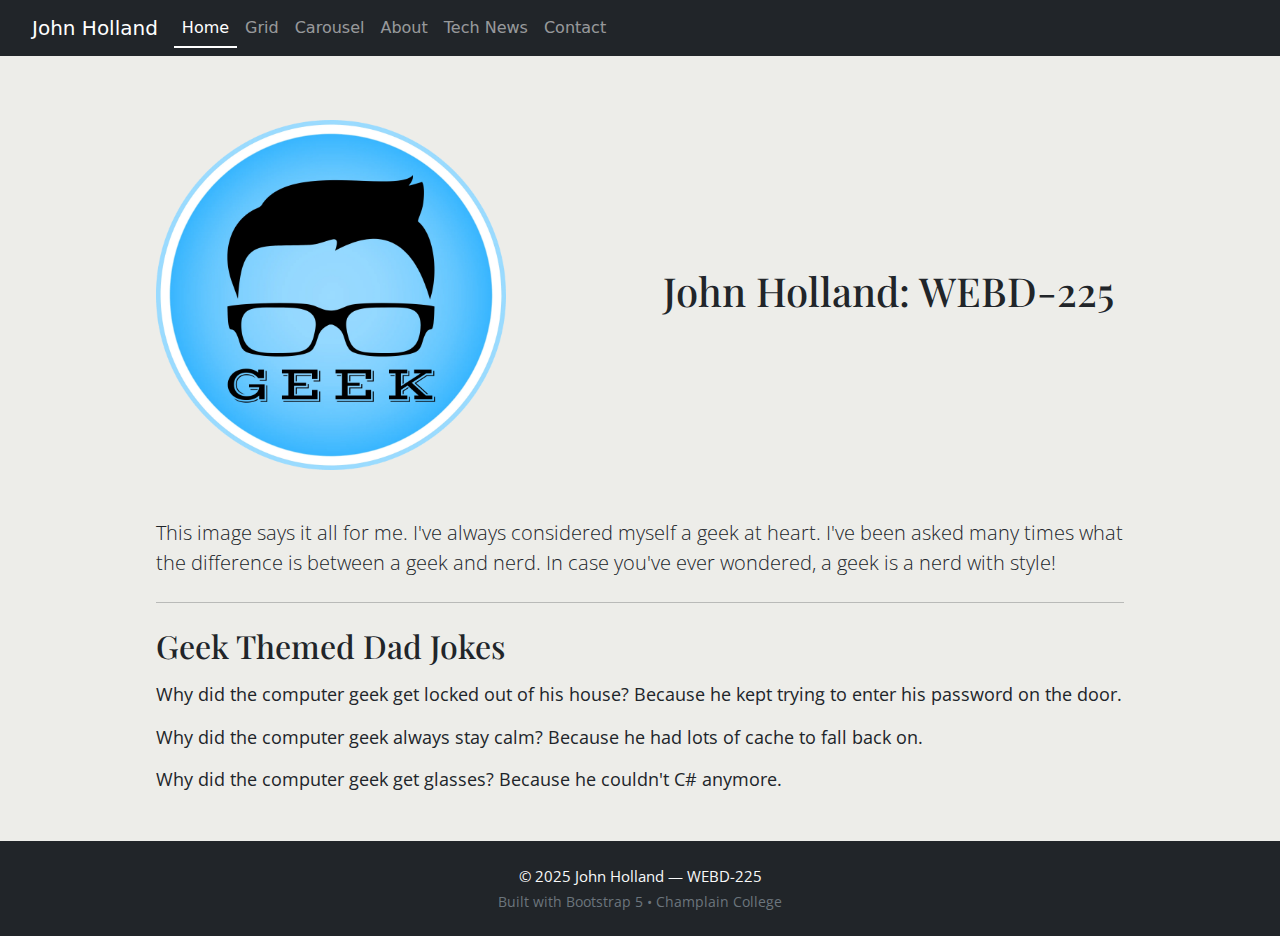
<file: index.html>
<!doctype html>
<html lang="en">
<head>
    <meta charset="utf-8">
    <meta name="viewport" content="width=device-width, initial-scale=1.0">
    <meta name="description" content="John Holland – WEBD-225 student at Champlain College. Seasoned telecom professional, geek at heart, and lifelong learner.">
    <meta name="author" content="John Holland">
    <title>John Holland: Home</title>
    
    <link rel="icon" type="image/svg+xml" href="images/favicon.svg">
    <link href="https://cdn.jsdelivr.net/npm/bootstrap@5.3.2/dist/css/bootstrap.min.css" rel="stylesheet">
    <link href="css/styles.css" rel="stylesheet">
</head>
<body class="bg-light-beige">

<header>
    <nav class="navbar navbar-expand-md navbar-dark bg-dark fixed-top">
        <div class="container-fluid">
            <a class="navbar-brand" href="index.html">John Holland</a>
            <button class="navbar-toggler" type="button" data-bs-toggle="collapse" data-bs-target="#navbarsExampleDefault" aria-controls="navbarsExampleDefault" aria-expanded="false" aria-label="Toggle navigation">
                <span class="navbar-toggler-icon"></span>
            </button>
            <div class="collapse navbar-collapse" id="navbarsExampleDefault">
                <ul class="navbar-nav me-auto mb-2 mb-md-0"> 
                    <li class="nav-item">
                        <a class="nav-link active" aria-current="page" href="index.html">Home</a>
                    </li>
                    <li class="nav-item">
                        <a class="nav-link" href="grid.html">Grid</a>
                    </li>
                    <li class="nav-item">
                        <a class="nav-link" href="carousel.html">Carousel</a>
                    </li>
                    <li class="nav-item">
                        <a class="nav-link" href="about.html">About</a>
                    </li>
                    <li class="nav-item">
                        <a class="nav-link" href="technews.html">Tech News</a>
                    </li>
                    <li class="nav-item">
                        <a class="nav-link" href="contact.html">Contact</a>
                    </li>
                </ul>
            </div>
        </div>
    </nav>
</header>

<main role="main" class="container-fluid mt-5 pt-5">
    <div class="site-wrapper">
        <div class="home-hero mb-5">
            <div class="row align-items-center">
                <div class="col-md-6">
                    <img src="images/GEEK-1.webp"
                         class="rounded d-block hero-img"
                         alt="Retro cartoon of a stylish computer geek with glasses">
                </div>
                <div class="col-md-6 d-flex align-items-center justify-content-center mt-4 mt-md-0">
                    <h1>John Holland: WEBD-225</h1>
                </div>
            </div>
        </div>

        <p class="lead">This image says it all for me. I've always considered myself a geek at heart. I've been asked many times what the difference is between a geek and nerd. In case you've ever wondered, a geek is a nerd with style!</p>
        
        <hr class="my-4">

        <section aria-label="Geek Themed Dad Jokes">
            <h2 class="mb-3">Geek Themed Dad Jokes</h2>
            <p class="mb-3">Why did the computer geek get locked out of his house? Because he kept trying to enter his password on the door.</p>
            <p class="mb-3">Why did the computer geek always stay calm? Because he had lots of cache to fall back on.</p>
            <p>Why did the computer geek get glasses? Because he couldn't C# anymore.</p>
        </section>
    </div>
</main>

<footer class="bg-dark text-light mt-5 py-4">
    <div class="container text-center">
        <p class="mb-1">&copy; 2025 John Holland &mdash; WEBD-225</p>
        <p class="mb-0 small text-secondary">Built with Bootstrap 5 &bull; Champlain College</p>
    </div>
</footer>

<script src="https://cdn.jsdelivr.net/npm/bootstrap@5.3.3/dist/js/bootstrap.bundle.min.js" integrity="sha384-YvpcrYf0tY3lHB60NNkmXc5s9fDVZLESaAA55NDzOxhy9GkcIdslK1eN7N6jIeHz" crossorigin="anonymous"></script>
</body>
</html>
</file>
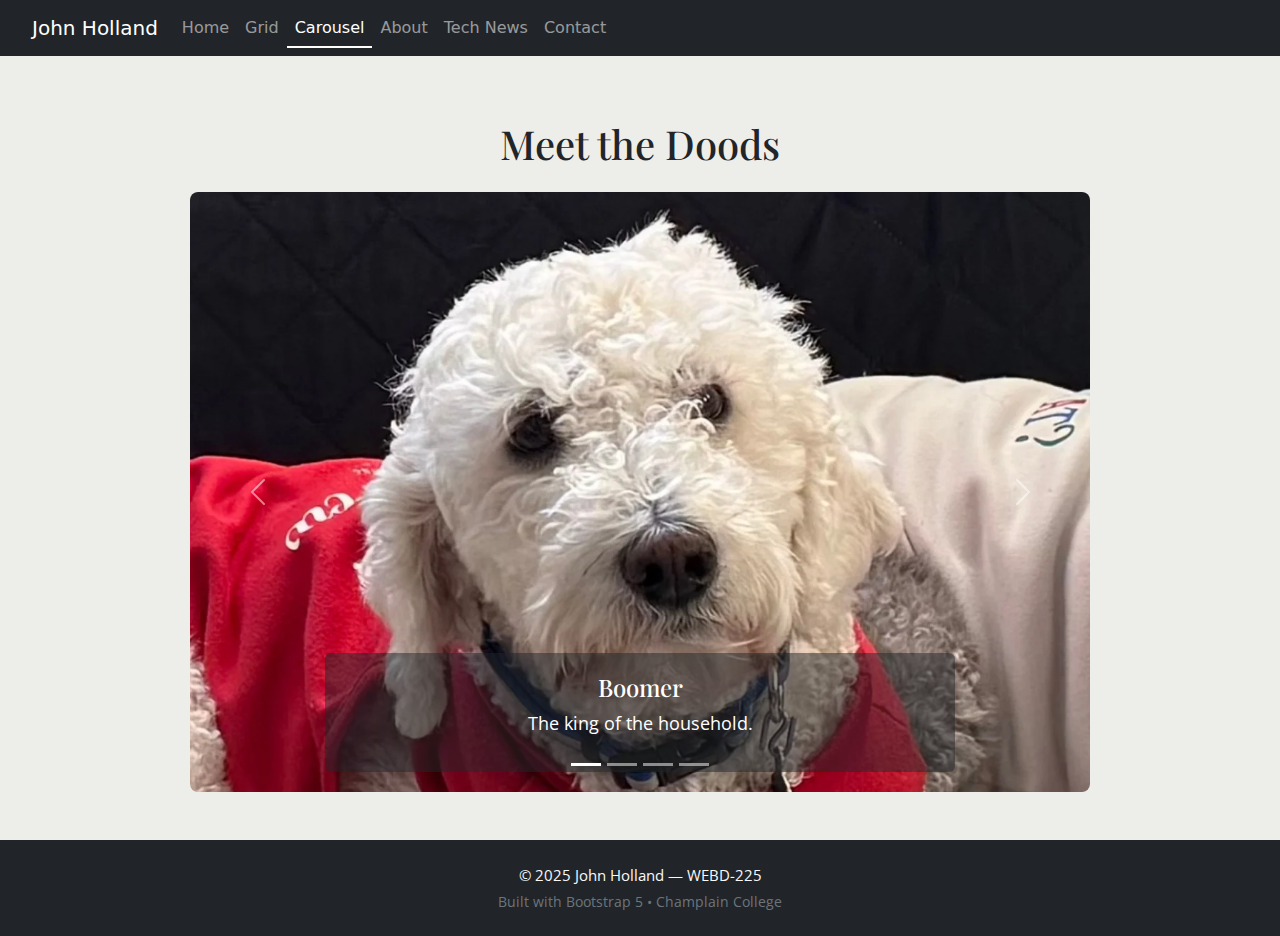
<file: carousel.html>
<!doctype html>
<html lang="en">
<head>
    <meta charset="utf-8">
    <meta name="viewport" content="width=device-width, initial-scale=1.0">
    <meta name="description" content="Meet the Doods – a carousel of John Holland's dogs: Boomer, Drax, Ronan, and the Fuzzbutts.">
    <meta name="author" content="John Holland">
    <title>Carousel: John Holland</title>

    <link rel="icon" type="image/svg+xml" href="images/favicon.svg">
    <link href="https://cdn.jsdelivr.net/npm/bootstrap@5.3.2/dist/css/bootstrap.min.css" rel="stylesheet">
    <link href="css/styles.css" rel="stylesheet">
</head>
<body class="bg-light-beige">

<header>
    <nav class="navbar navbar-expand-md navbar-dark bg-dark fixed-top">
        <div class="container-fluid">
            <a class="navbar-brand" href="index.html">John Holland</a>
            <button class="navbar-toggler" type="button" data-bs-toggle="collapse" data-bs-target="#navbarsExampleDefault" aria-controls="navbarsExampleDefault" aria-expanded="false" aria-label="Toggle navigation">
                <span class="navbar-toggler-icon"></span>
            </button>
            <div class="collapse navbar-collapse" id="navbarsExampleDefault">
                <ul class="navbar-nav me-auto mb-2 mb-md-0">
                    <li class="nav-item">
                        <a class="nav-link" href="index.html">Home</a>
                    </li>
                    <li class="nav-item">
                        <a class="nav-link" href="grid.html">Grid</a>
                    </li>
                    <li class="nav-item">
                        <a class="nav-link active" aria-current="page" href="carousel.html">Carousel</a>
                    </li>
                    <li class="nav-item">
                        <a class="nav-link" href="about.html">About</a>
                    </li>
                    <li class="nav-item">
                        <a class="nav-link" href="technews.html">Tech News</a>
                    </li>
                    <li class="nav-item">
                        <a class="nav-link" href="contact.html">Contact</a>
                    </li>
                </ul>
            </div>
        </div>
    </nav>
</header>

<main role="main" class="container mt-5 pt-5">
    <div class="site-wrapper">
        <h1 class="mt-4 mb-4 text-center">Meet the Doods</h1>
        
        <div id="petCarousel" class="carousel slide carousel-fade mx-auto" data-bs-ride="carousel" style="opacity: 0; transition: opacity 1s; max-width: 900px;" data-bs-interval="3500">
            <div class="carousel-indicators">
                <button type="button" data-bs-target="#petCarousel" data-bs-slide-to="0" class="active" aria-current="true" aria-label="Slide 1"></button>
                <button type="button" data-bs-target="#petCarousel" data-bs-slide-to="1" aria-label="Slide 2"></button>
                <button type="button" data-bs-target="#petCarousel" data-bs-slide-to="2" aria-label="Slide 3"></button>
                <button type="button" data-bs-target="#petCarousel" data-bs-slide-to="3" aria-label="Slide 4"></button>
            </div>

            <div class="carousel-inner shadow rounded">
                <div class="carousel-item active">
                    <img src="images/Boomer.webp" class="d-block w-100" alt="Boomer the dog – the king of the household" fetchpriority="high">
                    <div class="carousel-caption d-none d-md-block bg-dark bg-opacity-50 rounded">
                        <h4>Boomer</h4>
                        <p>The king of the household.</p>
                    </div>
                </div>

                <div class="carousel-item">
                    <img src="images/Drax.webp" class="d-block w-100" alt="Drax the Doodle being silly" loading="lazy">
                    <div class="carousel-caption d-none d-md-block bg-dark bg-opacity-50 rounded">
                        <h4>Drax</h4>
                        <p>Being a silly Doodle.</p>
                    </div>
                </div>

                <div class="carousel-item">
                    <img src="images/Ronan.webp" class="d-block w-100" alt="Ronan the dog always ready for an adventure" loading="lazy">
                    <div class="carousel-caption d-none d-md-block bg-dark bg-opacity-50 rounded">
                        <h4>Ronan</h4>
                        <p>Always ready for an adventure.</p>
                    </div>
                </div>

                <div class="carousel-item">
                    <img src="images/The_Fuzzbutts.webp" class="d-block w-100" alt="All three dogs hanging out together – the Fuzzbutts" loading="lazy">
                    <div class="carousel-caption d-none d-md-block bg-dark bg-opacity-50 rounded">
                        <h4>The Fuzzbutts</h4>
                        <p>All the gang hanging out together.</p>
                    </div>
                </div>
            </div>

            <button class="carousel-control-prev" type="button" data-bs-target="#petCarousel" data-bs-slide="prev">
                <span class="carousel-control-prev-icon" aria-hidden="true"></span>
                <span class="visually-hidden">Previous</span>
            </button>
            <button class="carousel-control-next" type="button" data-bs-target="#petCarousel" data-bs-slide="next">
                <span class="carousel-control-next-icon" aria-hidden="true"></span>
                <span class="visually-hidden">Next</span>
            </button>
        </div>
    </div>
</main>

<footer class="bg-dark text-light mt-5 py-4">
    <div class="container text-center">
        <p class="mb-1">&copy; 2025 John Holland &mdash; WEBD-225</p>
        <p class="mb-0 small text-secondary">Built with Bootstrap 5 &bull; Champlain College</p>
    </div>
</footer>

<script src="https://cdn.jsdelivr.net/npm/bootstrap@5.3.3/dist/js/bootstrap.bundle.min.js" integrity="sha384-YvpcrYf0tY3lHB60NNkmXc5s9fDVZLESaAA55NDzOxhy9GkcIdslK1eN7N6jIeHz" crossorigin="anonymous"></script>

<script>
    window.addEventListener('load', function() {
        const carousel = document.getElementById('petCarousel');
        carousel.style.opacity = '1';
    });
</script>
</body>
</html>
</file>
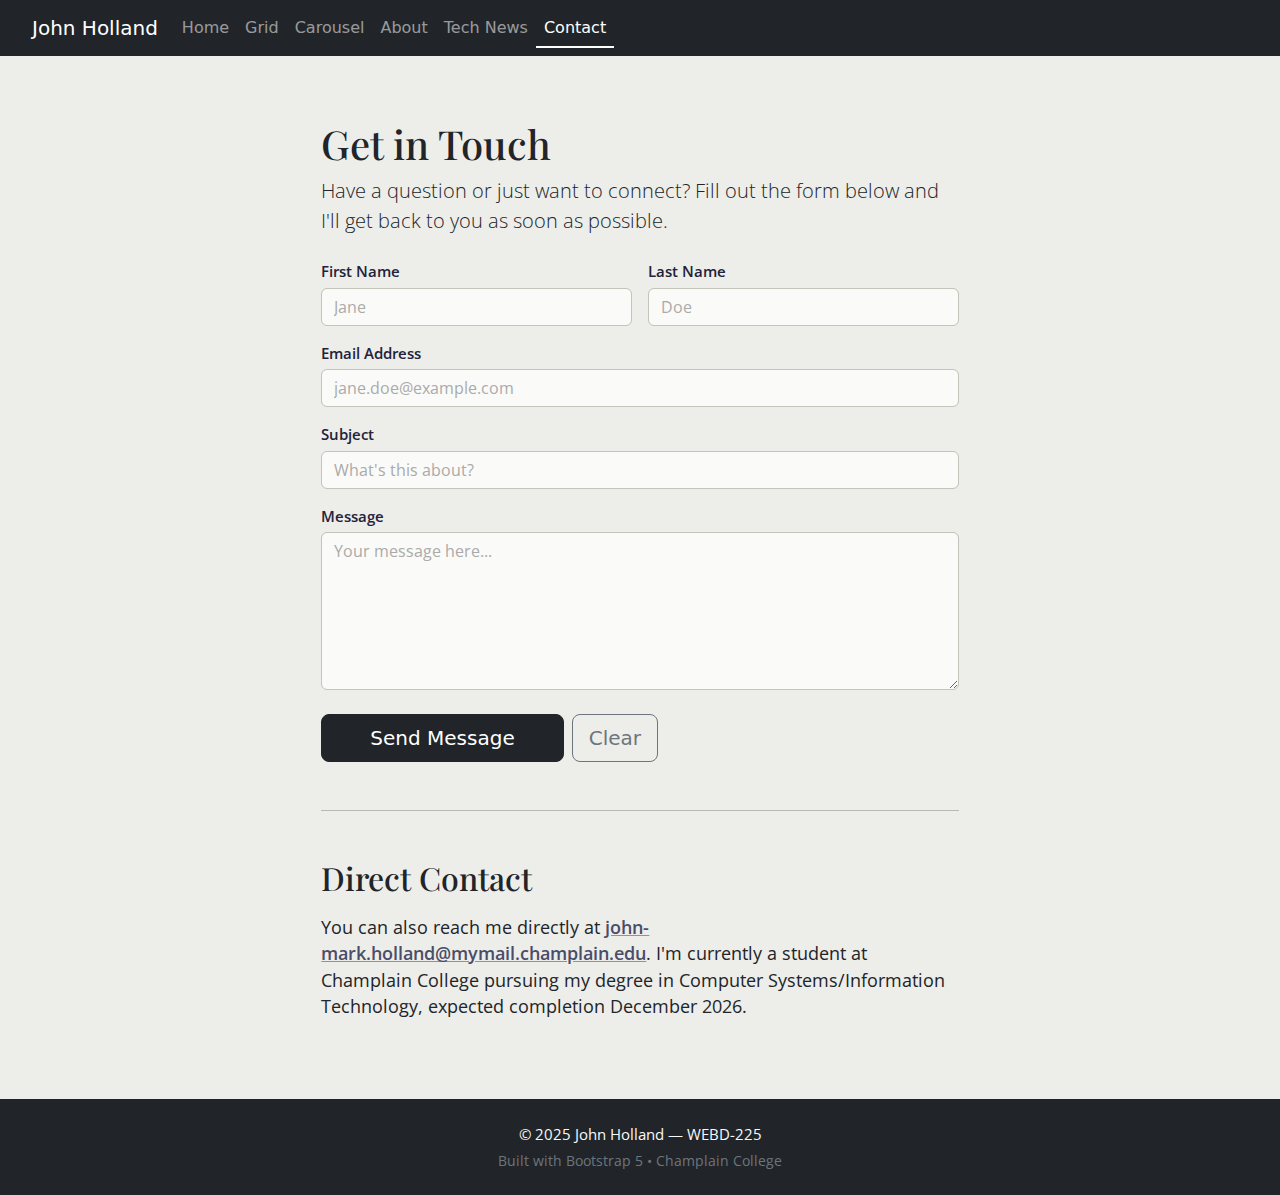
<file: contact.html>
<!doctype html>
<html lang="en">
<head>
    <meta charset="utf-8">
    <meta name="viewport" content="width=device-width, initial-scale=1.0">
    <meta name="description" content="Contact John Holland – WEBD-225 student at Champlain College. Send a message or reach out directly by email.">
    <meta name="author" content="John Holland">
    <title>Contact: John Holland</title>

    <link rel="icon" type="image/svg+xml" href="images/favicon.svg">
    <link href="https://cdn.jsdelivr.net/npm/bootstrap@5.3.2/dist/css/bootstrap.min.css" rel="stylesheet">
    <link href="css/styles.css" rel="stylesheet">
    <link href="css/contact.css" rel="stylesheet">
</head>
<body class="bg-light-beige">

<header>
    <nav class="navbar navbar-expand-md navbar-dark bg-dark fixed-top">
        <div class="container-fluid">
            <a class="navbar-brand" href="index.html">John Holland</a>
            <button class="navbar-toggler" type="button" data-bs-toggle="collapse" data-bs-target="#navbarsExampleDefault"
                aria-controls="navbarsExampleDefault" aria-expanded="false" aria-label="Toggle navigation">
                <span class="navbar-toggler-icon"></span>
            </button>
            <div class="collapse navbar-collapse" id="navbarsExampleDefault">
                <ul class="navbar-nav me-auto mb-2 mb-md-0">
                    <li class="nav-item">
                        <a class="nav-link" href="index.html">Home</a>
                    </li>
                    <li class="nav-item">
                        <a class="nav-link" href="grid.html">Grid</a>
                    </li>
                    <li class="nav-item">
                        <a class="nav-link" href="carousel.html">Carousel</a>
                    </li>
                    <li class="nav-item">
                        <a class="nav-link" href="about.html">About</a>
                    </li>
                    <li class="nav-item">
                        <a class="nav-link" href="technews.html">Tech News</a>
                    </li>
                    <li class="nav-item">
                        <a class="nav-link active" aria-current="page" href="contact.html">Contact</a>
                    </li>
                </ul>
            </div>
        </div>
    </nav>
</header>

<main role="main" class="container mt-5 pt-5">
    <div class="site-wrapper">
        <div class="row justify-content-center">
            <div class="col-lg-8">

                <h1 class="mt-4 mb-2">Get in Touch</h1>
                <p class="lead mb-4">Have a question or just want to connect? Fill out the form below and I'll get back to you as soon as possible.</p>

                <form action="https://formspree.io/f/xgolrjqp" method="POST">

                    <!-- Name row -->
                    <div class="row g-3 mb-3">
                        <div class="col-sm-6">
                            <label for="firstName" class="form-label">First Name</label>
                            <input type="text" class="form-control" id="firstName" name="firstName"
                                placeholder="Jane" autocomplete="given-name" required>
                        </div>
                        <div class="col-sm-6">
                            <label for="lastName" class="form-label">Last Name</label>
                            <input type="text" class="form-control" id="lastName" name="lastName"
                                placeholder="Doe" autocomplete="family-name" required>
                        </div>
                    </div>

                    <!-- Email -->
                    <div class="mb-3">
                        <label for="email" class="form-label">Email Address</label>
                        <input type="email" class="form-control" id="email" name="email"
                            placeholder="jane.doe@example.com" autocomplete="email" required>
                    </div>

                    <!-- Subject -->
                    <div class="mb-3">
                        <label for="subject" class="form-label">Subject</label>
                        <input type="text" class="form-control" id="subject" name="subject"
                            placeholder="What's this about?" required>
                    </div>

                    <!-- Message -->
                    <div class="mb-4">
                        <label for="message" class="form-label">Message</label>
                        <textarea class="form-control" id="message" name="message"
                            rows="6" placeholder="Your message here..." required></textarea>
                    </div>

                    <!-- Submit -->
                    <div class="d-grid d-sm-flex gap-2">
                        <button type="submit" class="btn btn-dark btn-lg px-5">Send Message</button>
                        <button type="reset" class="btn btn-outline-secondary btn-lg">Clear</button>
                    </div>

                </form>

                <hr class="my-5">

                <!-- Direct contact -->
                <section aria-label="Direct contact information">
                    <h2 class="mb-3">Direct Contact</h2>
                    <p>You can also reach me directly at
                        <a href="mailto:john-mark.holland@mymail.champlain.edu">john-mark.holland@mymail.champlain.edu</a>.
                        I'm currently a student at Champlain College pursuing my degree in Computer Systems/Information Technology, expected completion December 2026.
                    </p>
                </section>

            </div>
        </div>
    </div>
</main>

<footer class="bg-dark text-light mt-5 py-4">
    <div class="container text-center">
        <p class="mb-1">&copy; 2025 John Holland &mdash; WEBD-225</p>
        <p class="mb-0 small text-secondary">Built with Bootstrap 5 &bull; Champlain College</p>
    </div>
</footer>

<script src="https://cdn.jsdelivr.net/npm/bootstrap@5.3.3/dist/js/bootstrap.bundle.min.js"
    integrity="sha384-YvpcrYf0tY3lHB60NNkmXc5s9fDVZLESaAA55NDzOxhy9GkcIdslK1eN7N6jIeHz"
    crossorigin="anonymous"></script>
</body>
</html>
</file>
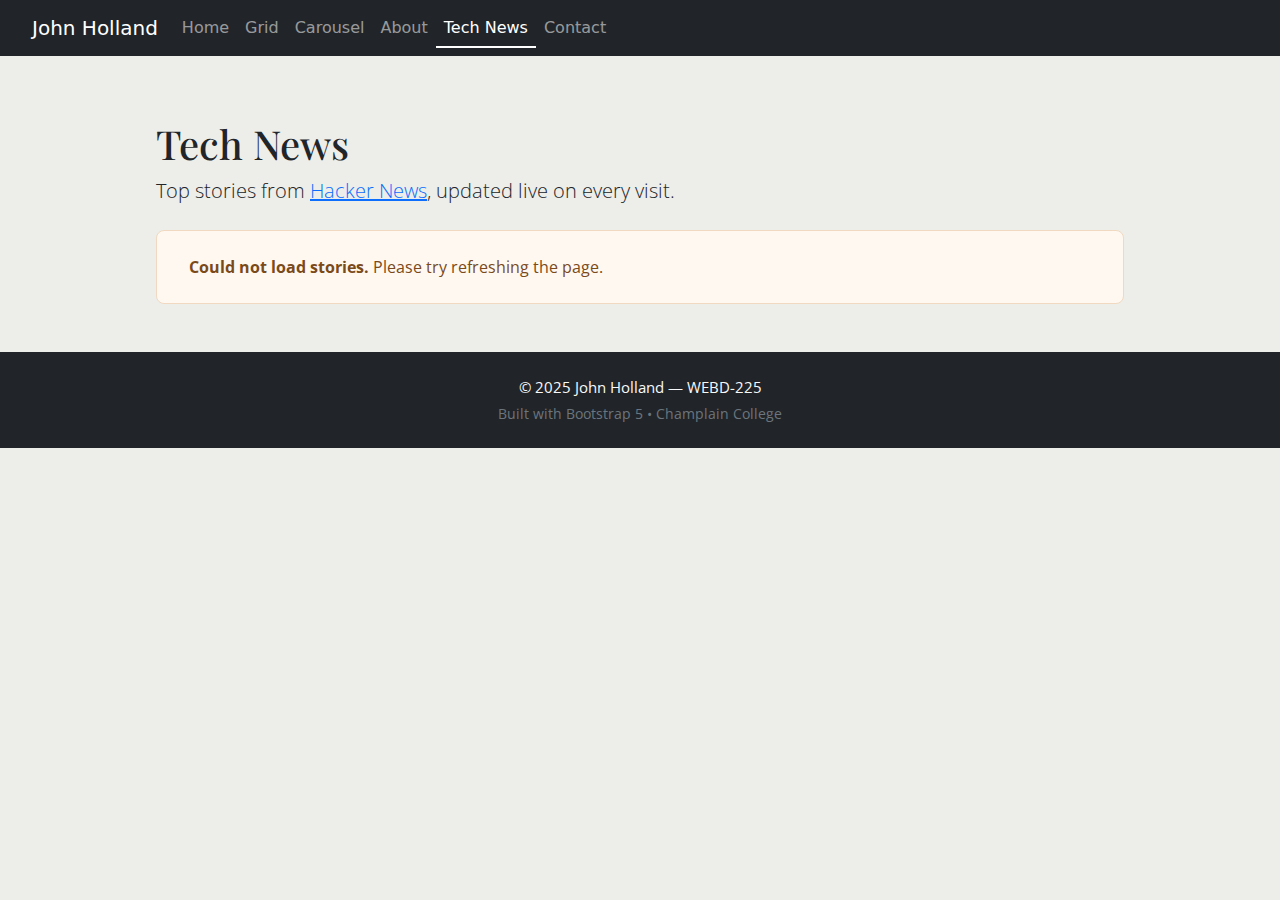
<file: technews.html>
<!doctype html>
<html lang="en">
<head>
    <meta charset="utf-8">
    <meta name="viewport" content="width=device-width, initial-scale=1.0">
    <meta name="description" content="Tech News – John Holland's live feed of top Hacker News stories, updated on every visit.">
    <meta name="author" content="John Holland">
    <title>Tech News: John Holland</title>

    <link rel="icon" type="image/svg+xml" href="images/favicon.svg">
    <link href="https://cdn.jsdelivr.net/npm/bootstrap@5.3.2/dist/css/bootstrap.min.css" rel="stylesheet">
    <link href="css/styles.css" rel="stylesheet">
    <link href="css/technews.css" rel="stylesheet">
</head>
<body class="bg-light-beige">

<header>
    <nav class="navbar navbar-expand-md navbar-dark bg-dark fixed-top">
        <div class="container-fluid">
            <a class="navbar-brand" href="index.html">John Holland</a>
            <button class="navbar-toggler" type="button" data-bs-toggle="collapse" data-bs-target="#navbarsExampleDefault"
                aria-controls="navbarsExampleDefault" aria-expanded="false" aria-label="Toggle navigation">
                <span class="navbar-toggler-icon"></span>
            </button>
            <div class="collapse navbar-collapse" id="navbarsExampleDefault">
                <ul class="navbar-nav me-auto mb-2 mb-md-0">
                    <li class="nav-item">
                        <a class="nav-link" href="index.html">Home</a>
                    </li>
                    <li class="nav-item">
                        <a class="nav-link" href="grid.html">Grid</a>
                    </li>
                    <li class="nav-item">
                        <a class="nav-link" href="carousel.html">Carousel</a>
                    </li>
                    <li class="nav-item">
                        <a class="nav-link" href="about.html">About</a>
                    </li>
                    <li class="nav-item">
                        <a class="nav-link active" aria-current="page" href="technews.html">Tech News</a>
                    </li>
                    <li class="nav-item">
                        <a class="nav-link" href="contact.html">Contact</a>
                    </li>
                </ul>
            </div>
        </div>
    </nav>
</header>

<main role="main" class="container mt-5 pt-5">
    <div class="site-wrapper">
        <h1 class="mt-4 mb-2">Tech News</h1>
        <p class="lead mb-4">Top stories from <a href="https://news.ycombinator.com" target="_blank" rel="noopener noreferrer">Hacker News</a>, updated live on every visit.</p>

        <!-- Loading spinner (hidden once stories load) -->
        <div id="hn-loading" class="text-center py-5">
            <div class="spinner-border text-secondary" role="status">
                <span class="visually-hidden">Loading Hacker News stories...</span>
            </div>
            <p class="mt-3 text-muted">Fetching top stories...</p>
        </div>

        <!-- Error message (hidden unless fetch fails) -->
        <div id="hn-error" class="news-error d-none">
            <strong>Could not load stories.</strong> Please try refreshing the page.
        </div>

        <!-- Stories render here -->
        <div id="hn-container" class="news-grid"></div>
    </div>
</main>

<footer class="bg-dark text-light mt-5 py-4">
    <div class="container text-center">
        <p class="mb-1">&copy; 2025 John Holland &mdash; WEBD-225</p>
        <p class="mb-0 small text-secondary">Built with Bootstrap 5 &bull; Champlain College</p>
    </div>
</footer>

<script src="https://cdn.jsdelivr.net/npm/bootstrap@5.3.3/dist/js/bootstrap.bundle.min.js"
    integrity="sha384-YvpcrYf0tY3lHB60NNkmXc5s9fDVZLESaAA55NDzOxhy9GkcIdslK1eN7N6jIeHz"
    crossorigin="anonymous"></script>

<script>
    (function () {
        'use strict';

        var STORY_COUNT  = 16;
        var HN_BASE      = 'https://hacker-news.firebaseio.com/v0';
        var container    = document.getElementById('hn-container');
        var loadingEl    = document.getElementById('hn-loading');
        var errorEl      = document.getElementById('hn-error');

        function fmtDate(unixSecs) {
            if (!unixSecs) return '';
            var d = new Date(unixSecs * 1000);
            return d.toLocaleDateString('en-US', { month: 'short', day: 'numeric', year: 'numeric' });
        }

        function showError() {
            loadingEl.classList.add('d-none');
            errorEl.classList.remove('d-none');
        }

        function buildCard(story, rank) {
            var card = document.createElement('article');
            card.className = 'news-card';

            var rankEl = document.createElement('span');
            rankEl.className = 'rank-badge';
            rankEl.textContent = '#' + rank;

            var h3 = document.createElement('h3');
            var a  = document.createElement('a');
            a.href        = story.url || ('https://news.ycombinator.com/item?id=' + story.id);
            a.target      = '_blank';
            a.rel         = 'noopener noreferrer';
            a.textContent = story.title || 'Untitled';
            h3.appendChild(a);

            var meta = document.createElement('p');
            meta.className = 'news-meta';

            var pts  = (story.score || 0) + ' pts';
            var cmts = (story.descendants || 0) + ' comments';
            var date = fmtDate(story.time);
            var hnLink = 'https://news.ycombinator.com/item?id=' + story.id;

            meta.innerHTML =
                pts + ' &bull; ' +
                '<a href="' + hnLink + '" target="_blank" rel="noopener noreferrer">' + cmts + '</a>' +
                (date ? ' &bull; ' + date : '');

            card.appendChild(rankEl);
            card.appendChild(h3);
            card.appendChild(meta);
            return card;
        }

        fetch(HN_BASE + '/topstories.json')
            .then(function (res) {
                if (!res.ok) throw new Error('HTTP ' + res.status);
                return res.json();
            })
            .then(function (ids) {
                var topIds = ids.slice(0, STORY_COUNT);
                return Promise.all(topIds.map(function (id) {
                    return fetch(HN_BASE + '/item/' + id + '.json')
                        .then(function (r) { return r.json(); })
                        .catch(function () { return null; });
                }));
            })
            .then(function (stories) {
                loadingEl.classList.add('d-none');

                var valid = stories.filter(Boolean);
                if (valid.length === 0) { showError(); return; }

                valid.forEach(function (story, i) {
                    container.appendChild(buildCard(story, i + 1));
                });
            })
            .catch(function () {
                showError();
            });

    }());
</script>
</body>
</html>
</file>
<file: css/styles.css>
/* ==========================================================================
   styles.css — Global styles for John Holland WEBD-225
   ========================================================================== */

@import url('https://fonts.googleapis.com/css2?family=Open+Sans:wght@300;400;600&family=Playfair+Display:wght@400;700&display=swap');

/* ── Global ─────────────────────────────────────────────────────────────── */
body {
    background-color: #edede9;
}

.bg-light-beige {
    background-color: #edede9;
}

/* ── Typography ─────────────────────────────────────────────────────────── */
h1, h2, h3, h4, h5, h6 {
    font-family: 'Playfair Display', serif;
}

p {
    font-family: 'Open Sans', sans-serif;
    font-size: 1.1rem;
}

.lead {
    font-family: 'Open Sans', sans-serif;
}

/* ── Site Wrapper (centers content, max 1000px) ─────────────────────────── */
.site-wrapper {
    max-width: 1000px;
    margin: 0 auto;
    padding: 0 1rem;
}

/* ── Layout ─────────────────────────────────────────────────────────────── */
main.container-fluid {
    width: 100%;
    max-width: 1200px;
    margin: 0 auto;
}

/* ── Navbar ─────────────────────────────────────────────────────────────── */
.navbar-brand {
    margin-left: 20px;
}

/* Active nav link indicator */
.navbar-nav .nav-link.active {
    border-bottom: 2px solid #fff;
    padding-bottom: calc(0.5rem - 2px);
}

/* ── Hero Image ─────────────────────────────────────────────────────────── */
.hero-img {
    max-width: 100%;
    height: auto;
    width: 350px;
}

/* ── Home Hero section ───────────────────────────────────────────────────── */
.home-hero {
    margin-top: 1.5rem;
    margin-bottom: 2rem;
}

/* ── Section spacing ─────────────────────────────────────────────────────── */
section {
    margin-bottom: 2rem;
}

section h2 {
    margin-bottom: 1rem;
}

/* ── Carousel ────────────────────────────────────────────────────────────── */
#petCarousel {
    max-width: 800px;
    margin: 0 auto;
    border-radius: 0.5rem;
    overflow: hidden;
}

.carousel-item img {
    height: auto;
    max-height: 600px;
    object-fit: cover;
}

/* ── Footer ──────────────────────────────────────────────────────────────── */
footer {
    font-family: 'Open Sans', sans-serif;
}

footer p {
    font-size: 0.95rem;
    margin: 0;
}

/* ── Tablet (≤768px) ──────────────────────────────────────────────────── */
@media (max-width: 768px) {
    img {
        max-width: 100%;
        height: auto;
    }

    .hero-img {
        width: 100%;
        max-width: 300px;
        display: block;
        margin: 0 auto;
    }

    .home-hero .row {
        text-align: center;
    }

    h1 {
        font-size: 1.9rem;
    }

    h2 {
        font-size: 1.5rem;
    }

    .site-wrapper {
        padding: 0 0.75rem;
    }
}

/* ── Phone (≤480px) ──────────────────────────────────────────────────── */
@media (max-width: 480px) {
    p {
        font-size: 1rem;
    }

    h1 {
        font-size: 1.6rem;
    }

    h2 {
        font-size: 1.3rem;
    }

    .hero-img {
        max-width: 240px;
    }

    .site-wrapper {
        padding: 0 0.5rem;
    }

    footer p {
        font-size: 0.85rem;
    }
}
</file>
<file: css/contact.css>
/* ==========================================================================
   contact.css — Styles for the Contact page
   ========================================================================== */

/* ── Form Controls ──────────────────────────────────────────────────────── */
.form-label {
    font-family: 'Open Sans', sans-serif;
    font-size: 0.95rem;
    font-weight: 600;
    color: #22223b;
    margin-bottom: 0.3rem;
}

/* Input / textarea / select base */
.form-control,
.form-select {
    border: 1px solid #c4c4ba;
    border-radius: 0.375rem;
    background-color: #fafaf8;
    font-family: 'Open Sans', sans-serif;
    font-size: 1rem;
    color: #22223b;
    transition: border-color 0.2s, box-shadow 0.2s;
}

.form-control:focus,
.form-select:focus {
    border-color: #4a4e69;
    box-shadow: 0 0 0 0.2rem rgba(74, 78, 105, 0.2);
    background-color: #ffffff;
}

/* Textarea — slightly taller min-height for comfort */
textarea.form-control {
    min-height: 140px;
    resize: vertical;
}

/* Placeholder colour */
.form-control::placeholder {
    color: #aaa;
    opacity: 1;
}

/* ── Validation States ──────────────────────────────────────────────────── */
.form-control.is-invalid,
.form-select.is-invalid {
    border-color: #b5422b;
}

.form-control.is-invalid:focus,
.form-select.is-invalid:focus {
    box-shadow: 0 0 0 0.2rem rgba(181, 66, 43, 0.2);
}

.invalid-feedback {
    font-family: 'Open Sans', sans-serif;
    font-size: 0.82rem;
}

/* ── Buttons ─────────────────────────────────────────────────────────────── */
#submitBtn:hover:not(:disabled) {
    background-color: #4a4e69;
    border-color: #4a4e69;
}

#submitBtn:disabled {
    opacity: 0.65;
    cursor: not-allowed;
}

/* ── Success Alert ──────────────────────────────────────────────────────── */
#successAlert {
    background-color: #e8f5f0;
    border-color: #9acfbc;
    color: #1a5c42;
}

/* ── Direct Contact Section ─────────────────────────────────────────────── */
section[aria-label="Direct contact information"] a {
    color: #4a4e69;
    font-weight: 600;
    text-decoration: underline;
    text-decoration-color: #9a8c98;
}

section[aria-label="Direct contact information"] a:hover {
    color: #22223b;
    text-decoration-color: #22223b;
}

/* ── Responsive Layout ──────────────────────────────────────────────────── */
@media (max-width: 576px) {
    /* Stack name fields vertically on very small screens */
    .row.g-3 .col-sm-6 {
        flex: 0 0 100%;
        max-width: 100%;
    }
}
</file>
<file: css/technews.css>
/* ==========================================================================
   technews.css — Styles for the Tech News (Hacker News) page
   ========================================================================== */

/* ── News Card Grid ─────────────────────────────────────────────────────── */
.news-grid {
    display: grid;
    grid-template-columns: repeat(auto-fill, minmax(300px, 1fr));
    gap: 1.25rem;
    margin-bottom: 3rem;
}

/* ── Individual News Card ───────────────────────────────────────────────── */
.news-card {
    background: #fff;
    border: 1px solid #d6d6d0;
    border-radius: 0.5rem;
    padding: 1.25rem 1.5rem;
    display: flex;
    flex-direction: column;
    transition: box-shadow 0.2s, transform 0.2s;
}

.news-card:hover {
    box-shadow: 0 4px 16px rgba(34, 34, 59, 0.12);
    transform: translateY(-2px);
}

/* Rank badge */
.rank-badge {
    display: inline-block;
    font-family: 'Open Sans', sans-serif;
    font-size: 0.72rem;
    font-weight: 600;
    letter-spacing: 0.06em;
    color: #c2410c;
    background-color: #fff3eb;
    padding: 0.18rem 0.55rem;
    border-radius: 3px;
    margin-bottom: 0.65rem;
    width: fit-content;
}

/* Card headline */
.news-card h3 {
    font-family: 'Playfair Display', serif;
    font-size: 1.05rem;
    line-height: 1.4;
    margin-bottom: 0.5rem;
    flex-grow: 1;
}

.news-card h3 a {
    color: #22223b;
    text-decoration: none;
}

.news-card h3 a:hover {
    color: #4a4e69;
    text-decoration: underline;
}

/* Card meta (points, comments, date) */
.news-meta {
    font-family: 'Open Sans', sans-serif;
    font-size: 0.8rem;
    color: #888;
    margin-top: auto;
    padding-top: 0.75rem;
    margin-bottom: 0;
}

.news-meta a {
    color: #888;
    text-decoration: underline;
    text-decoration-color: #ccc;
}

.news-meta a:hover {
    color: #4a4e69;
}

/* ── Error State ─────────────────────────────────────────────────────────── */
.news-error {
    background: #fff8f0;
    border: 1px solid #f0d9c0;
    border-radius: 0.5rem;
    padding: 1.5rem 2rem;
    color: #7a4a1a;
    font-family: 'Open Sans', sans-serif;
}

/* ── Responsive ──────────────────────────────────────────────────────────── */
@media (max-width: 576px) {
    .news-grid {
        grid-template-columns: 1fr;
    }
}
</file>
